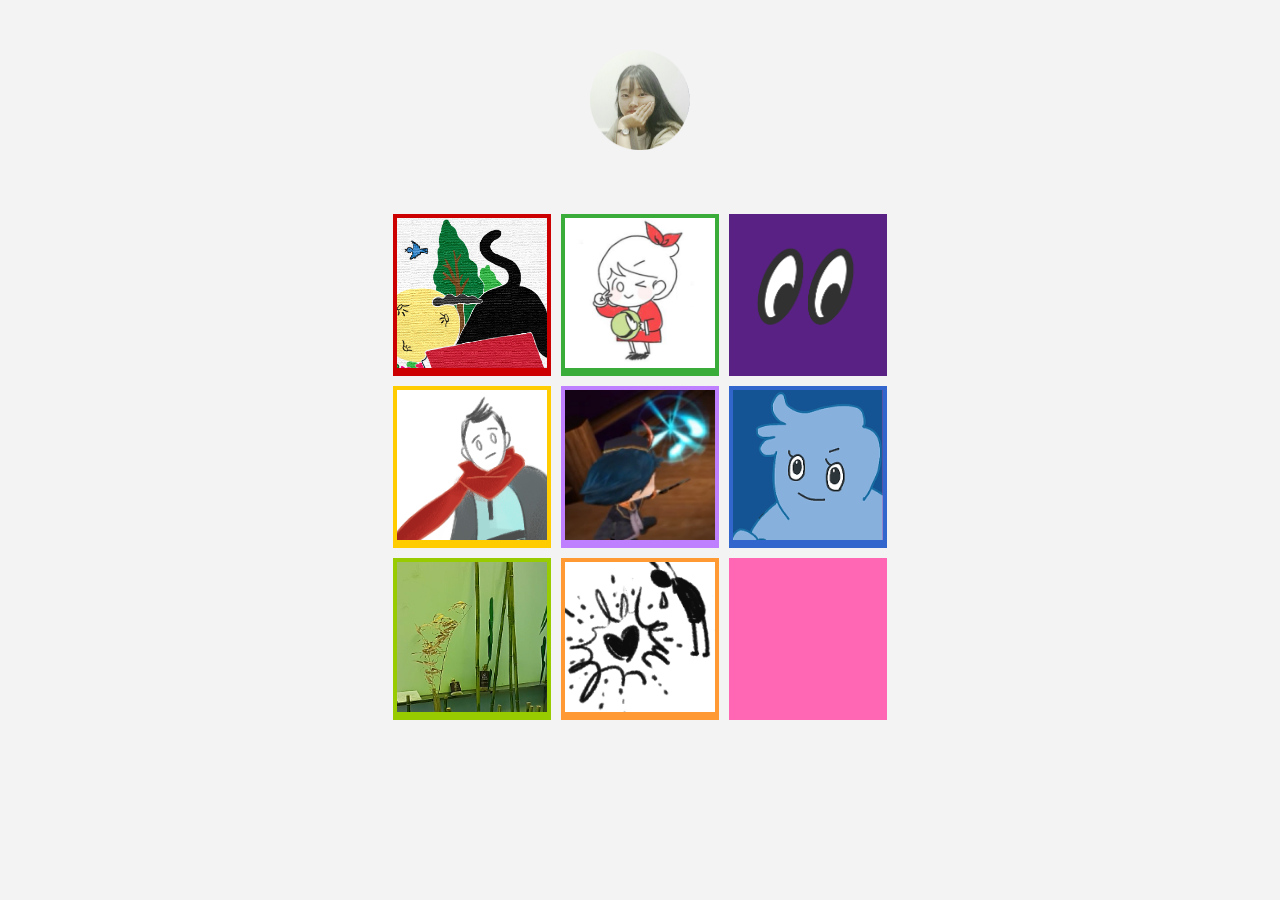
<file: index.html>
<!DOCTYPE html>
<html>
<head>
<meta charset="UTF-8">
<title>miryeong</title>
<link href = "css/mycss.css" rel = "stylesheet" type = "text/css">
</head>
<body>
	<header>
	<img id = "profile" src="image/profile1.png">
	</header>
	<article>
		<table id = "project">
			<tr>
				<td id = "design"><img src="image/poster.png" width="150px" height="150px">
				 <div class="dropdown-content">
    				<img class = "detailpic" src="image/design.jpg" width="300" height="200">
   					 <div class="desc">2015-2 <b>Design</b> <br> 개인 프로젝트 및 전시. 
   					 <br>송찬호 시 '고양이가 돌아오는 저녁'을 팝업북으로 제작.</div>
  				</div>
  				</td>
				<td id = "naver"><img src = "image/naver.png" width = "150px" height = "150px">
				<div class="dropdown-content">
    				<img class = "detailpic" src="image/post.PNG" width="350" height="200">
   					 <div class="desc">2015.09~2016.02 <b>네이버 트렌드 리포터 6기</b>
   					 <br>20대, 대학생 일상을 소재로 한 만화 월 2회 연재.</div>
   					 <a href="http://post.naver.com/maeryeonga" id="nbutton" class = "button" target="_blank">보러 가기</a>
   					 </div>
				</td>
				<td id = "looff"><img src = "image/looff.png" width = "150px" height = "150px">
				<div class="dropdown-content">
    				<img class = "detailpic" src="image/looff1.jpg" width="350" height="200">
   					 <div class="desc">2016-2 <b>mobile studio</b>
   					 <br>오프라인 재고 확인 및 쇼핑 도우미 앱 'looff' 제작 참여, UI 디자인 담당.</div>
   					 </div>
				</td>
			</tr>
			<tr>
				<td id = "visualstory"><img src="image/vs.png" width = "150px" height = "150px">
				<div class="dropdown-content">
					<img class = "detailpic" src="image/vsani.png" width = "350" height = "200">
   					 <div class="desc">2016-2 <b>visual story</b>
   					 <br>'2040년'을 주제로 한 개인 프로젝트 진행, AI 소재로 한 애니메이션 제작.</div>
   					 </div>
				</td>
				<td id = "gamestudio"><img src="image/nightmare.png" width = "150px" height = "150px">
				<div class="dropdown-content">
    				<img class = "detailpic" src="image/game.png" width="320" height="180">
   					 <div class="desc">2016-2 <b>game studio</b>
   					 <br>개인 프로젝트로 게임 제작, unity엔진 이용한 러닝 액션 게임 만듦</div>
   					 </div>
				</td>
				<td id = "storytelling"><img src="image/shadow.png" width = "150px" height = "150px">
				<div class = "dropdown-content">
					<img class = "detailpic" src = "image/swani.png" width = "320px" heigth = "180px">
					<div class = "desc">2017-1 <b>storytelling workshop</b>
					<br>개인 프로젝트 : 자유 주제 영상 제작. 애니메이션 '달그림자' 제작. </div>
				</div>
				</td>
			</tr>
			<tr>
				<td id = "sgbamboo"><img src="image/bamboo.png" width = "150px" height = "150px">
				<div class = "dropdown-content">
					<img class = "detailpic" src = "image/sgbamboo.png" width = "320px" height = "180px">
					<div class = "desc">2017-1 <b>humanities and creativity</b>
					<br>공간 디자인 프로젝트 '서강타운 프로젝트' 참여, '서강 대나무숲' 전시.</div>
				</div>
				</td>
				<td id = "wipp"><img src = "image/wipp.png" width = "150px" heigth = "150px">
				<div class = "dropdown-content">
					<img class = "detailpic" src = "image/wipp2.jpg" width = "320px" height = "220px">
					<div class = "desc">2017-1 <b>humanities and creativity</b>
					<br>wipp 프로젝트 참여, 'wallflower' 프로젝트 기획 및 시나리오, 일러스트.</div>
				</div>
				</td>
				<td id = "blank"></td>
			</tr>
		</table>
	</article>
</body>
</html>
</file>
<file: css/mycss.css>
@charset "UTF-8";

body {
	min-width : 400px;
	width : 95%;
	margin : 0 auto;
	text-align : center;
	background-color: rgb(243, 243, 243);
}

#profile {
	display : inline-block;
	align-self: center;
	width : 100px;
	height : 100px;
	margin : 50px;
}

table {
	display : inline-block;
	border-spacing: 10px;
	align-self : center;
}

td {
	width : 150px;
	height : 150px;
}

 #design { 
 	border : 3px solid #cc0000; 
	background-color: #cc0000;
 } 



.dropdown-content {
    display: none;
    position: absolute;
    background-color: #f9f9f9;
    min-width: 160px;
    box-shadow: 0px 8px 16px 0px rgba(0,0,0,0.2);
    z-index: 1;
}

td:hover .dropdown-content {
    display: block;
}

.desc {
    padding: 15px;
    text-align: center;
}

.detailpic {
	padding : 15px;
}

 #naver { 
 	border : 3px solid #39ac39; 
	background-color: #39ac39;
 } 
 
 .button {
    border: none;
    color: white;
    padding: 10px 20px;
    text-align: center;
    text-decoration: none;
    display: inline-block;
    font-size: 13px;
    margin: 10px;
    cursor: pointer;
}

#nbutton{
    background-color: #4CAF50;	
}

#looff {
	border : 3px solid rgb(89, 33, 132);
	background-color: rgb(89, 33, 132);
}

#visualstory{
	border : 3px solid #ffcc00;
	background-color : #ffcc00;
}

#gamestudio{
	border : 3px solid #bf80ff;
	background-color : #bf80ff;
}

#storytelling {
	border : 3px solid #3366cc;
	background-color: #3366cc;
}

#sgbamboo {
	border : 3px solid #99cc00;
	background-color: #99cc00;
}

#wipp {
	border : 3px solid #ff9933;
	background-color : #ff9933;
}

#blank {
	background-color: #ff66b3;
}
</file>
